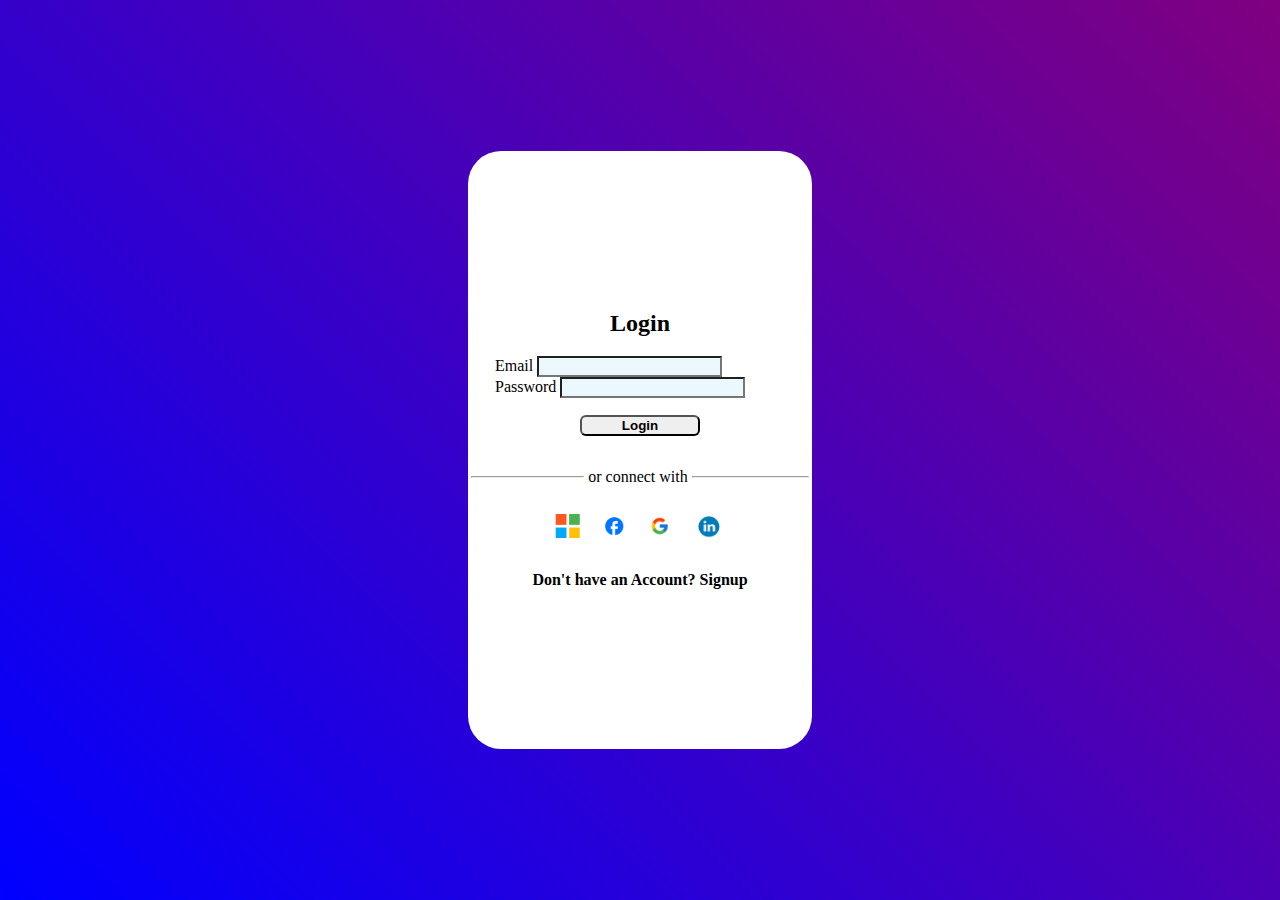
<file: login.html>
<!doctype html>
<html lang="en">

<head>
    <!-- Required meta tags -->
    <meta charset="utf-8">
    <meta name="viewport" content="width=device-width, initial-scale=1">

    <!-- Bootstrap CSS -->
    <link href="https://cdn.jsdelivr.net/npm/bootstrap@5.1.0/dist/css/bootstrap.min.css" rel="stylesheet"
        integrity="sha384-KyZXEAg3QhqLMpG8r+8fhAXLRk2vvoC2f3B09zVXn8CA5QIVfZOJ3BCsw2P0p/We" crossorigin="anonymous">
        <link rel="stylesheet" href="/index.css">
        <link rel="stylesheet" href="/phone.css">
        <link rel="stylesheet" href="/login.css">

    <title>login</title>
</head>

<body>

    <div class="container">
        <div class="block1">
            <img src="/images/Capture.PNG" alt="">
        </div>
        <div class="block2">
            <h2>Login</h2>

            <div class="mb-3 field">
                <label for="email" class="form-label">Email</label>
                <input type="email" class="form-control" id="email">
            </div>
            <div class="mb-3 field">
                <label for="password" class="form-label">Password</label>
                <input type="password" class="form-control" id="password">
            </div>
            
            <button type="button" class="btn btn-primary login">Login</button>

            <table class="connect"><tr>
                <td class="width1"><hr/></td>
                <td style="vertical-align:middle; text-align: center">or connect with</td>
                <td class="width2"><hr/></td>
                </tr></table>


                <div class="image-section">
                    <a href="https://login.live.com/login.srf?wa=wsignin1.0&rpsnv=13&rver=7.3.6963.0&wp=MBI_SSL&wreply=https%3a%2f%2fwww.microsoft.com%2fen-in%3flc%3d16393&lc=16393&id=74335&aadredir=1"><img src="/images/microsoft.PNG"></a>  
                    <a href="//facebook.com"><img src="/images/facebook.PNG"></a> 
                    <a href="https://accounts.google.com/ServiceLogin/signinchooser?elo=1&flowName=GlifWebSignIn&flowEntry=ServiceLogin"><img src="/images/google.PNG"></a> 
                    <a href="https://www.linkedin.com/login?fromSignIn=true&trk=guest_homepage-basic_nav-header-signin"><img src="/images/linkedin.PNG"></a> 
                </div>

            <div class="ask-section">
                <span class="already">Don't have an Account?</span>
                <a href="/index.html">Signup</a>
            </div>

        </div>
    </div>








    <!-- Option 1: Bootstrap Bundle with Popper -->
    <script src="https://cdn.jsdelivr.net/npm/bootstrap@5.1.0/dist/js/bootstrap.bundle.min.js"
        integrity="sha384-U1DAWAznBHeqEIlVSCgzq+c9gqGAJn5c/t99JyeKa9xxaYpSvHU5awsuZVVFIhvj"
        crossorigin="anonymous"></script>

</body>

</html>
</file>
<file: index.css>
body {
    height: 100vh;
    display: flex;
    justify-content: center;
    align-items: center;
    /* background-color: blueviolet; */
    background-image: linear-gradient(45deg, blue, purple)
}

.container {
    display: flex;
    background-color: white;
    height: 578px;
    justify-content: center;
    align-items: center;
    border-radius: 33px;
}

.field {
    width: 388px;
}
.field input{
    background-color: #ebf9ff;
}

.block1 img {
    margin-left: -67px;
    height: 511px;
    border-radius: 34px;
}

button{
    width: 120px;
    
    border-radius: 6px;
    font-weight: bold;
}
.block2{
    display: flex;
    flex-direction: column;
    justify-content: center;
    align-items: center;
    margin-left: 100px;
}

.image-section img{
    height: 25px;
    margin: 0px 9px;
    cursor: pointer;
}   
/* .connect{
    margin: 16px 0px;
} */
.connect .width1{
    width: 147px;
}
.connect .width2{
    width: 154px;
}

.ask-section{
    margin: 17px 0px;
    font-weight: bold;
}
.ask-section .already{
    margin-right: 126px;
}
.ask-section a{
    text-decoration: none;
    color: black;
}
</file>
<file: phone.css>
body{
    width: 367px;
    margin: auto;

}
.block1{
    display: none;
}
.block2{
    margin-left: 0px;
}
.field{
    width: 290px;
}
.ask-section .already{
    margin-right: 0px;
}
.container{
    height: 598px;
}
.connect .width1{
    width: 113px;
}
.connect .width2{
    width: 117px;
}
</file>
<file: login.css>
.block2 h2{
    margin-top: 16px;
}

button{
    margin: 17px 0px;
}
.connect{
    margin: 12px 0px;
}
.image-section{
    margin: 12px 0px
}
</file>
